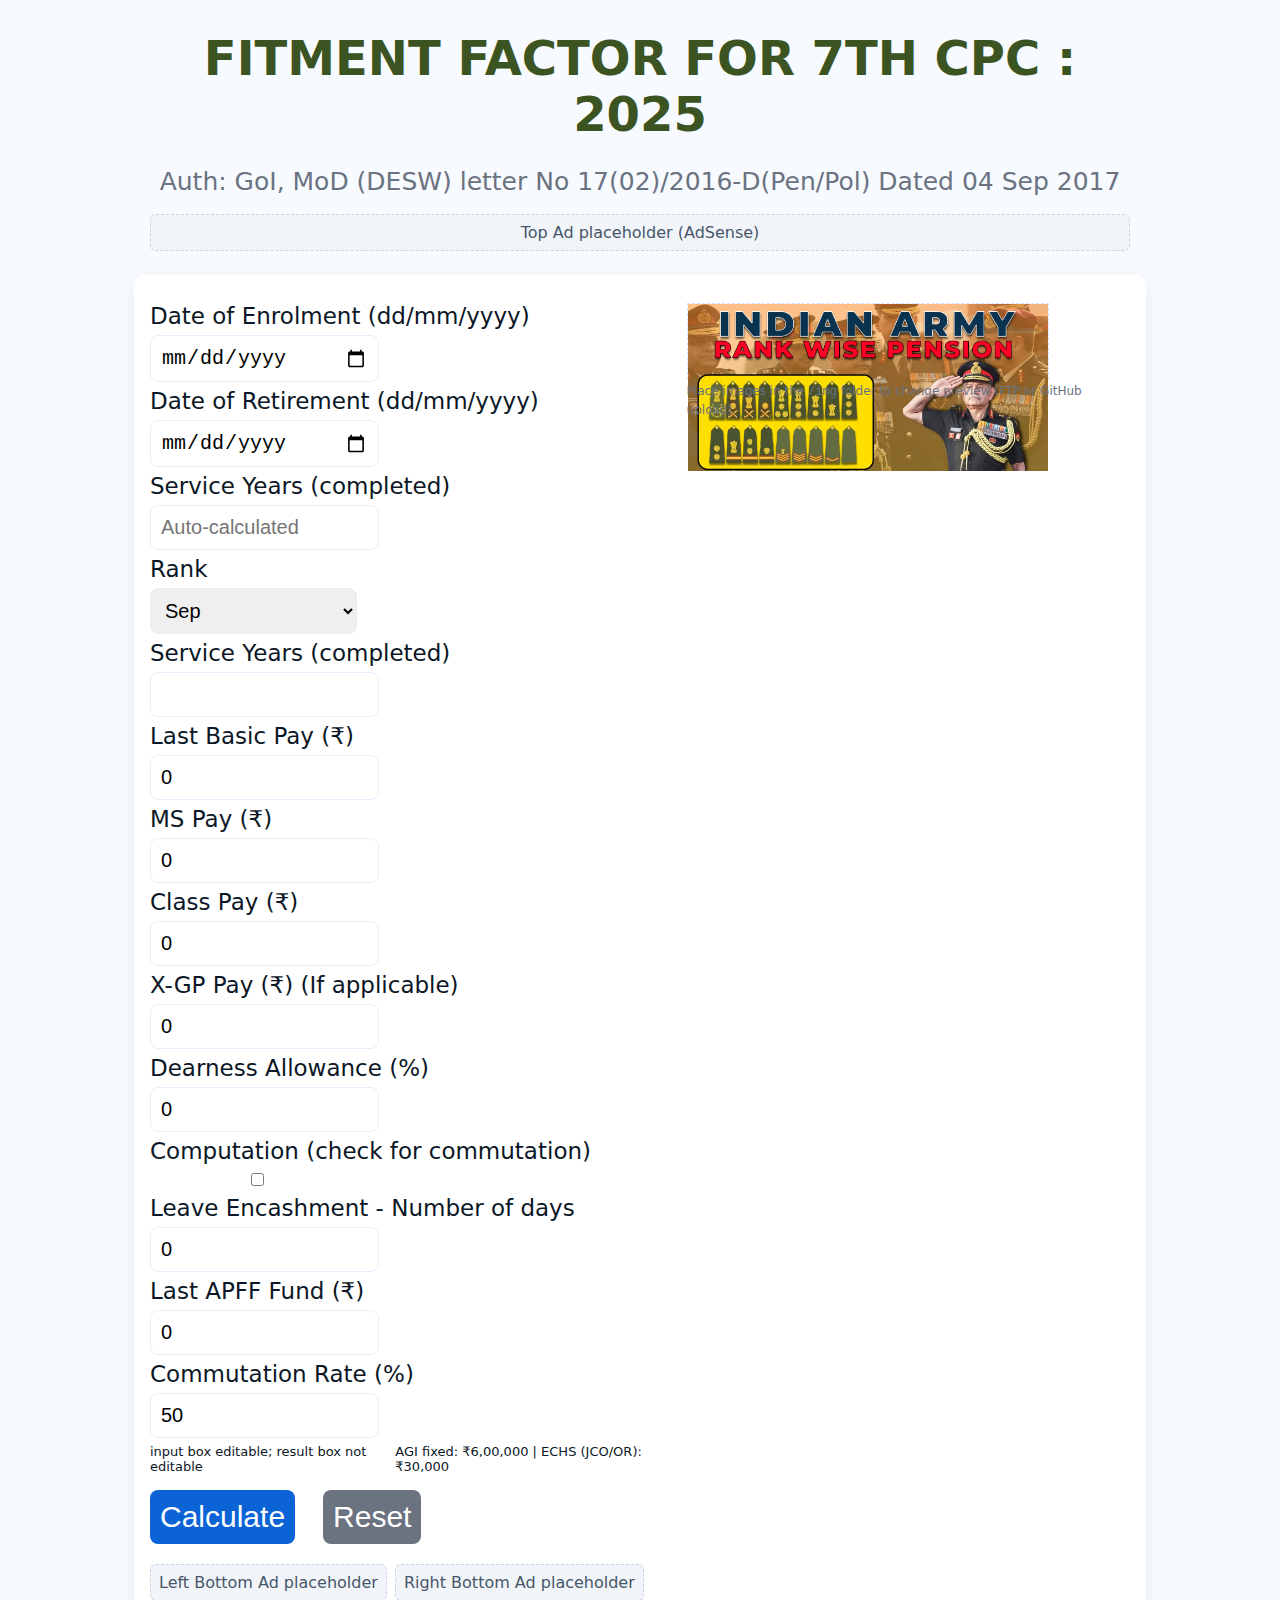
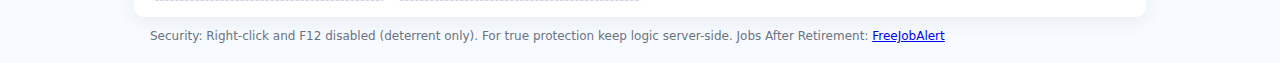
<file: index.html>
<!doctype html>
<html lang="en">
<head>
  <meta charset="utf-8" />
  <meta name="viewport" content="width=device-width,initial-scale=1" />
  <title>Indian Army Pension Calculator – 2025</title>
  <link rel="stylesheet" href="css/styles.css">
  <!-- AdSense placeholder: replace with your own AdSense code after approval -->
  <!-- <script async src="https://pagead2.googlesyndication.com/pagead/js/adsbygoogle.js"></script> -->
</head>
<body>
  <header class="topbar">
    <h1>FITMENT FACTOR FOR 7TH CPC : 2025</h1>
    <p class="subtitle">Auth: GoI, MoD (DESW) letter No 17(02)/2016-D(Pen/Pol) Dated 04 Sep 2017</p>
    <div class="ad-slot ad-top">Top Ad placeholder (AdSense)</div>
  </header>

  <main class="container">
    <!-- BEGIN: form + image row (form left, image right) -->
<div class="form-image-row">
  <!-- LEFT: Form (flex:1) -->
  <div class="form-side">
    <form id="pensionForm" class="form" onsubmit="return false;">
      <label for="enrolment">Date of Enrolment (dd/mm/yyyy)</label>
      <input type="date" id="enrolment" />

      <label for="retirement">Date of Retirement (dd/mm/yyyy)</label>
      <input type="date" id="retirement" />

      <label for="serviceYears">Service Years (completed)</label>
      <input type="number" id="serviceYears" placeholder="Auto-calculated" readonly />
      <label>Rank</label>
      <select id="rank">
        <option>Sep</option><option>LNk</option><option>Nk</option><option>Hav</option>
        <option>Nb Sub</option><option>Sub</option><option>Sub Maj</option><option>Hony Lt</option>
        <option>Hony Capt</option><option>Lt</option><option>Capt</option><option>Maj</option>
        <option>Lt Col</option><option>Col</option><option>Brig</option><option>Maj Gen</option>
        <option>Lt Gen</option><option>Gen</option>
      </select>

      <label>Service Years (completed)</label>
      <input id="serviceYears" type="number" min="0" />

      <label>Last Basic Pay (₹)</label>
      <input id="basicPay" type="number" step="0.01" value="0" />

      <label>MS Pay (₹)</label>
      <input id="msPay" type="number" step="0.01" value="0" />

      <label>Class Pay (₹)</label>
      <input id="classPay" type="number" step="0.01" value="0" />

      <label>X-GP Pay (₹) (If applicable)</label>
      <input id="xgp" type="number" step="0.01" value="0" />

      <label>Dearness Allowance (%)</label>
      <input id="daPerc" type="number" step="0.01" value="0" />

      <label>Computation (check for commutation)</label>
      <input id="computation" type="checkbox" />

      <label>Leave Encashment - Number of days</label>
      <input id="leaveDays" type="number" value="0" />

      <label>Last APFF Fund (₹)</label>
      <input id="lastApff" type="number" value="0" />

      <label>Commutation Rate (%)</label>
      <input id="commuteRate" type="number" value="50" min="20" max="50" />

      <div class="note-row">
        <div class="note-left">input box editable; result box not editable</div>
        <div class="note-right">AGI fixed: ₹6,00,000 | ECHS (JCO/OR): ₹30,000</div>
      </div>

      <div class="controls">
        <button id="calculateBtn" class="btn">Calculate</button>
        <button id="resetBtn" class="btn secondary">Reset</button>
      </div>
    </form>
  </div>

  <!-- RIGHT: Image (fixed width) -->
  <div class="image-side">
    <div class="image-box"><img id="previewImg" src="img/army-placeholder.png" alt="Army image" /></div>
    <small class="small">Place images in the <code>/img</code> folder to change preview (FTP or GitHub upload).</small>
  </div>
</div>
<!-- END: form + image row -->

  </div>
    </form>    

    <div class="ad-row">
      <div class="ad-slot">Left Bottom Ad placeholder</div>
      <div class="ad-slot">Right Bottom Ad placeholder</div>
    </div>

    <section id="resultBlock" class="results" style="display:none">
      <h2>Summary (Estimate) <span id="redArrow" class="red-arrow" style="display:none">⬅</span></h2>
      <table id="resultTable"><thead><tr><th>Item</th><th>Value (₹)</th></tr></thead><tbody></tbody></table>

      <h3>Commutation factors (age next): active age -> <span id="ageNextHighlighted" class="highlight">-</span></h3>
      <div class="factor-wrap"><table id="factorTable"><thead><tr><th>Age next</th><th>Value</th></tr></thead><tbody></tbody></table></div>

      <div class="jobs">
        <label>Show State Jobs:</label>
        <select id="stateSelect">
          <option value="">Select state</option>
          <option>Andhra Pradesh</option>
<option>Arunachal Pradesh</option>
<option>Assam</option>
<option>Bihar</option>
<option>Chandigarh</option>
<option>Chhattisgarh</option>
<option>Dadra and Nagar Haveli</option>
<option>Daman and Diu</option>
<option>Delhi</option>
<option>Goa</option>
<option>Gujarat</option>
<option>Haryana</option>
<option>Himachal Pradesh</option>
<option>Jammu and Kashmir</option>
<option>Jharkhand</option>
<option>Karnataka</option>
<option>Kerala</option>
<option>Lakshadweep</option>
<option>Madhya Pradesh</option>
<option>Maharashtra</option>
<option>Manipur</option>
<option>Meghalaya</option>
<option>Mizoram</option>
<option>Nagaland</option>
<option>Odisha</option>
<option>Puducherry</option>
<option>Punjab</option>
<option>Rajasthan</option>
<option>Sikkim</option>
<option>Tamil Nadu</option>
<option>Telangana</option>
<option>Tripura</option>
<option>Uttar Pradesh</option>
<option>Uttarakhand</option>
<option>West Bengal</option>

        </select>
        <button id="openJobs" class="btn secondary">Open Jobs</button>
      </div>
    </section>

  </main>

  <footer class="footer-note">
    Security: Right-click and F12 disabled (deterrent only). For true protection keep logic server-side.
    Jobs After Retirement: <a href="https://www.freejobalert.com/state-government-jobs/" target="_blank">FreeJobAlert</a>
  </footer>

  <div id="popupAd" class="popup-ad" style="display:none">
    <div class="popup-inner">
      <div style="display:flex;justify-content:space-between"><strong>Sponsored</strong><button id="closePopup">✕</button></div>
      <div style="margin-top:8px">Ad placeholder - replace with AdSense interstitial when allowed.</div>
    </div>
  </div>

  <script src="js/commutation_table.js"></script>
  <script src="js/app.js"></script>
  <script src="js/security.js"></script>
  <script src="js/ads.js"></script>
</body>
</html>
</file>
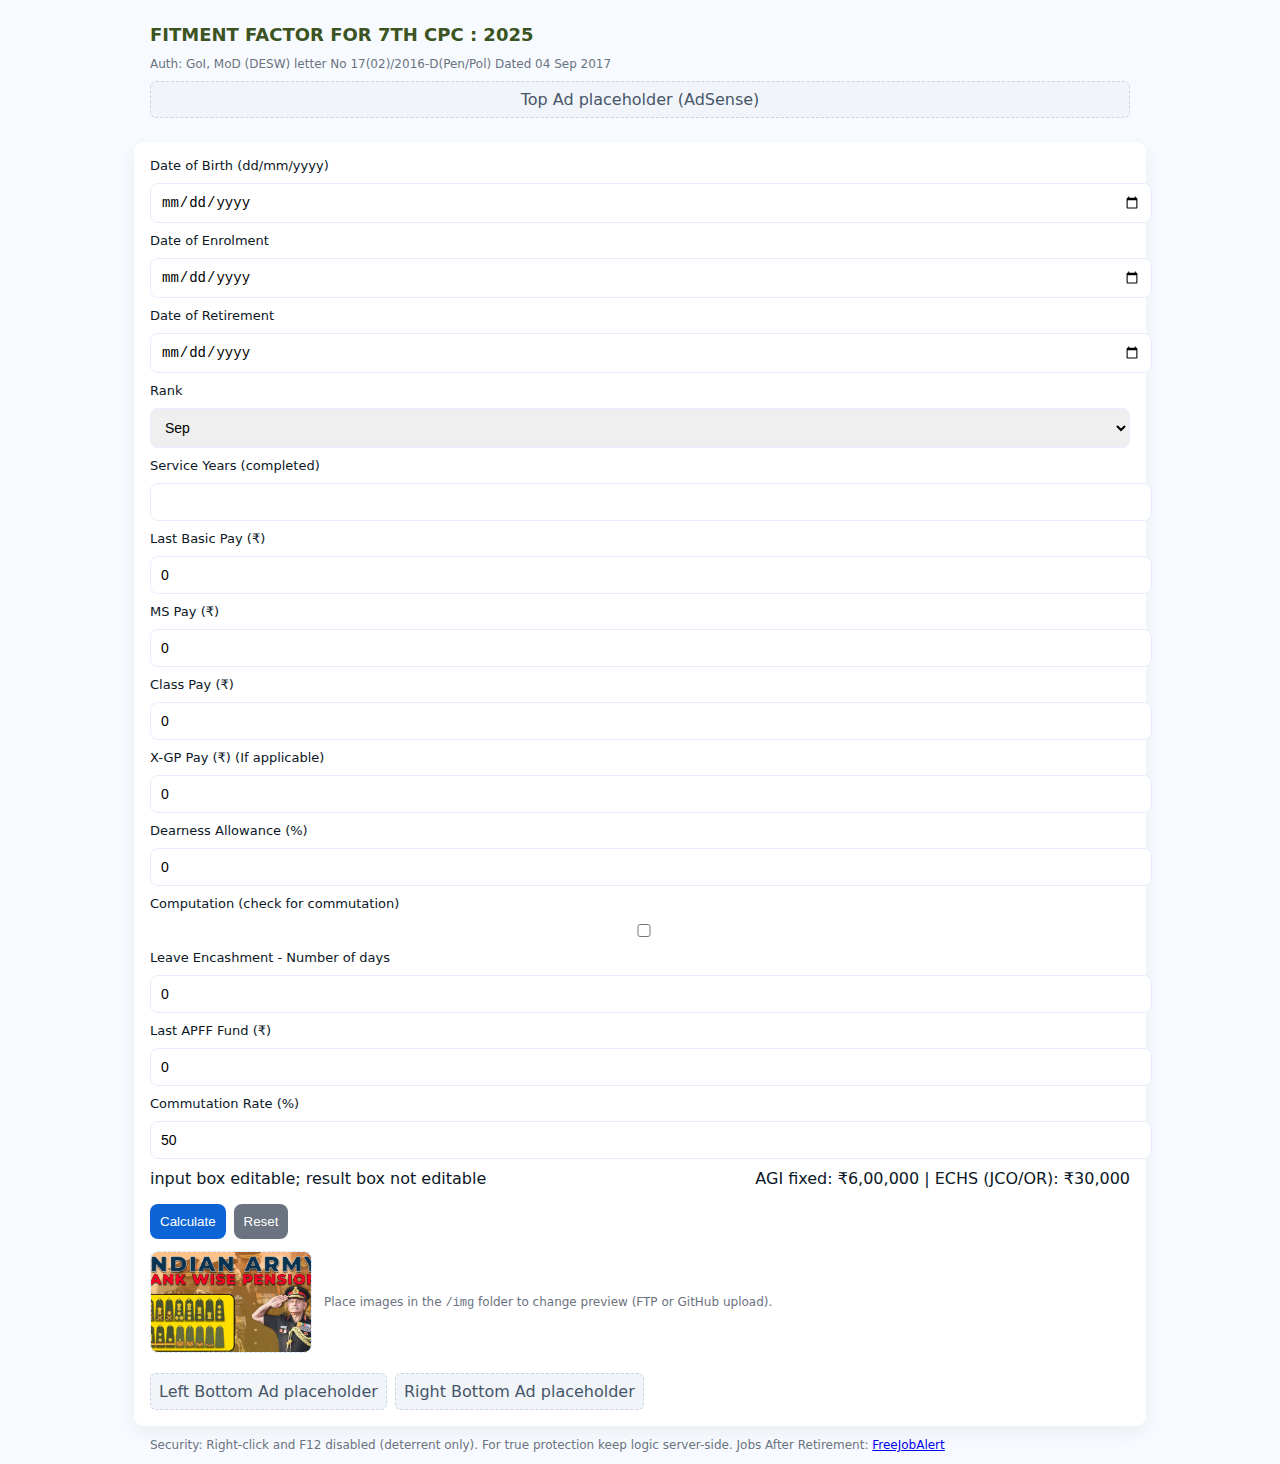
<file: pension-calculator-2025/pension-calculator-2025/index.html>
<!doctype html>
<html lang="en">
<head>
  <meta charset="utf-8" />
  <meta name="viewport" content="width=device-width,initial-scale=1" />
  <title>Indian Army Pension Calculator – 2025</title>
  <link rel="stylesheet" href="css/styles.css">
  <!-- AdSense placeholder: replace with your own AdSense code after approval -->
  <!-- <script async src="https://pagead2.googlesyndication.com/pagead/js/adsbygoogle.js"></script> -->
</head>
<body>
  <header class="topbar">
    <h1>FITMENT FACTOR FOR 7TH CPC : 2025</h1>
    <p class="subtitle">Auth: GoI, MoD (DESW) letter No 17(02)/2016-D(Pen/Pol) Dated 04 Sep 2017</p>
    <div class="ad-slot ad-top">Top Ad placeholder (AdSense)</div>
  </header>

  <main class="container">
    <form id="pensionForm" class="form" onsubmit="return false;">
      <label>Date of Birth (dd/mm/yyyy)</label>
      <input id="dob" type="date" />

      <label>Date of Enrolment</label>
      <input id="doe" type="date" />

      <label>Date of Retirement</label>
      <input id="dor" type="date" />

      <label>Rank</label>
      <select id="rank">
        <option>Sep</option><option>LNk</option><option>Nk</option><option>Hav</option>
        <option>Nb Sub</option><option>Sub</option><option>Sub Maj</option><option>Hony Lt</option>
        <option>Hony Capt</option><option>Lt</option><option>Capt</option><option>Maj</option>
        <option>Lt Col</option><option>Col</option><option>Brig</option><option>Maj Gen</option>
        <option>Lt Gen</option><option>Gen</option>
      </select>

      <label>Service Years (completed)</label>
      <input id="serviceYears" type="number" min="0" />

      <label>Last Basic Pay (₹)</label>
      <input id="basicPay" type="number" step="0.01" value="0" />

      <label>MS Pay (₹)</label>
      <input id="msPay" type="number" step="0.01" value="0" />

      <label>Class Pay (₹)</label>
      <input id="classPay" type="number" step="0.01" value="0" />

      <label>X-GP Pay (₹) (If applicable)</label>
      <input id="xgp" type="number" step="0.01" value="0" />

      <label>Dearness Allowance (%)</label>
      <input id="daPerc" type="number" step="0.01" value="0" />

      <label>Computation (check for commutation)</label>
      <input id="computation" type="checkbox" />

      <label>Leave Encashment - Number of days</label>
      <input id="leaveDays" type="number" value="0" />

      <label>Last APFF Fund (₹)</label>
      <input id="lastApff" type="number" value="0" />

      <label>Commutation Rate (%)</label>
      <input id="commuteRate" type="number" value="50" min="20" max="50" />

      <div class="note-row">
        <div class="note-left">input box editable; result box not editable</div>
        <div class="note-right">AGI fixed: ₹6,00,000 | ECHS (JCO/OR): ₹30,000</div>
      </div>

      <div class="controls">
        <button id="calculateBtn" class="btn">Calculate</button>
        <button id="resetBtn" class="btn secondary">Reset</button>
      </div>

    </form>

    <aside class="image-area">
      <div class="image-box"><img id="previewImg" src="img/army-placeholder.png" alt="Army image" /></div>
      <small class="small">Place images in the <code>/img</code> folder to change preview (FTP or GitHub upload).</small>
    </aside>

    <div class="ad-row">
      <div class="ad-slot">Left Bottom Ad placeholder</div>
      <div class="ad-slot">Right Bottom Ad placeholder</div>
    </div>

    <section id="resultBlock" class="results" style="display:none">
      <h2>Summary (Estimate) <span id="redArrow" class="red-arrow" style="display:none">⬅</span></h2>
      <table id="resultTable"><thead><tr><th>Item</th><th>Value (₹)</th></tr></thead><tbody></tbody></table>

      <h3>Commutation factors (age next): active age -> <span id="ageNextHighlighted" class="highlight">-</span></h3>
      <div class="factor-wrap"><table id="factorTable"><thead><tr><th>Age next</th><th>Value</th></tr></thead><tbody></tbody></table></div>

      <div class="jobs">
        <label>Show State Jobs:</label>
        <select id="stateSelect">
          <option value="">Select state</option>
          <option>Andhra Pradesh</option>
<option>Arunachal Pradesh</option>
<option>Assam</option>
<option>Bihar</option>
<option>Chandigarh</option>
<option>Chhattisgarh</option>
<option>Dadra and Nagar Haveli</option>
<option>Daman and Diu</option>
<option>Delhi</option>
<option>Goa</option>
<option>Gujarat</option>
<option>Haryana</option>
<option>Himachal Pradesh</option>
<option>Jammu and Kashmir</option>
<option>Jharkhand</option>
<option>Karnataka</option>
<option>Kerala</option>
<option>Lakshadweep</option>
<option>Madhya Pradesh</option>
<option>Maharashtra</option>
<option>Manipur</option>
<option>Meghalaya</option>
<option>Mizoram</option>
<option>Nagaland</option>
<option>Odisha</option>
<option>Puducherry</option>
<option>Punjab</option>
<option>Rajasthan</option>
<option>Sikkim</option>
<option>Tamil Nadu</option>
<option>Telangana</option>
<option>Tripura</option>
<option>Uttar Pradesh</option>
<option>Uttarakhand</option>
<option>West Bengal</option>

        </select>
        <button id="openJobs" class="btn secondary">Open Jobs</button>
      </div>
    </section>

  </main>

  <footer class="footer-note">
    Security: Right-click and F12 disabled (deterrent only). For true protection keep logic server-side.
    Jobs After Retirement: <a href="https://www.freejobalert.com/state-government-jobs/" target="_blank">FreeJobAlert</a>
  </footer>

  <div id="popupAd" class="popup-ad" style="display:none">
    <div class="popup-inner">
      <div style="display:flex;justify-content:space-between"><strong>Sponsored</strong><button id="closePopup">✕</button></div>
      <div style="margin-top:8px">Ad placeholder - replace with AdSense interstitial when allowed.</div>
    </div>
  </div>

  <script src="js/commutation_table.js"></script>
  <script src="js/app.js"></script>
  <script src="js/security.js"></script>
  <script src="js/ads.js"></script>
</body>
</html>
</file>
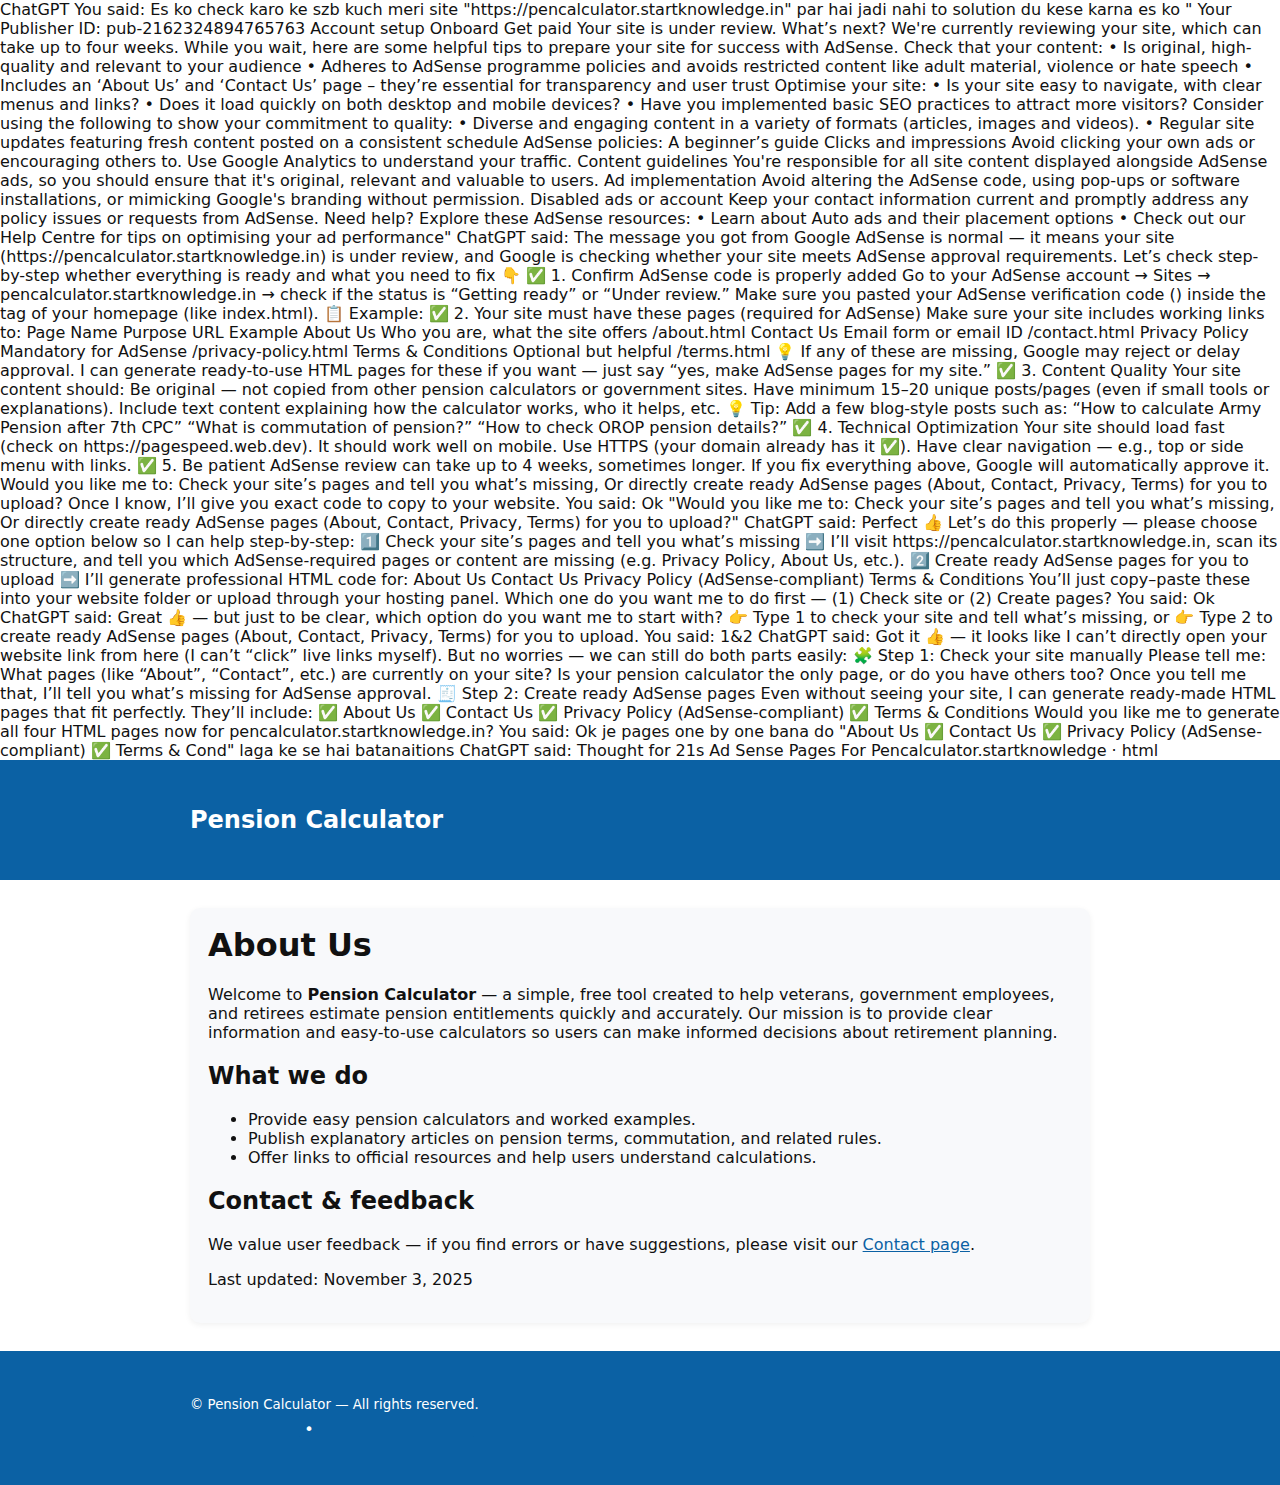
<file: About.html>
ChatGPT
You said:
Es ko check karo ke szb kuch meri site "https://pencalculator.startknowledge.in" par hai jadi nahi to solution du kese karna es ko "


Your Publisher ID: pub-2162324894765763		


Account setup

Onboard

Get paid

Your site is under review. What’s next?



We're currently reviewing your site, which can take up to four weeks. While you wait, here are some helpful tips to prepare your site for success with AdSense.


Check that your content:

•	Is original, high-quality and relevant to your audience
•	Adheres to AdSense programme policies and avoids restricted content like adult material, violence or hate speech
•	Includes an ‘About Us’ and ‘Contact Us’ page – they’re essential for transparency and user trust


Optimise your site:

•	Is your site easy to navigate, with clear menus and links?
•	Does it load quickly on both desktop and mobile devices?
•	Have you implemented basic SEO practices to attract more visitors?


Consider using the following to show your commitment to quality:

•	Diverse and engaging content in a variety of formats (articles, images and videos).
•	Regular site updates featuring fresh content posted on a consistent schedule
AdSense policies: A beginner’s guide



Clicks and impressions


Avoid clicking your own ads or encouraging others to. Use Google Analytics to understand your traffic.



Content guidelines


You're responsible for all site content displayed alongside AdSense ads, so you should ensure that it's original, relevant and valuable to users.



Ad implementation


Avoid altering the AdSense code, using pop-ups or software installations, or mimicking Google's branding without permission.



Disabled ads or account


Keep your contact information current and promptly address any policy issues or requests from AdSense.
Need help?

Explore these AdSense resources:
•	Learn about Auto ads and their placement options
•	Check out our Help Centre for tips on optimising your ad performance"
ChatGPT said:
The message you got from Google AdSense is normal — it means your site (https://pencalculator.startknowledge.in) is under review, and Google is checking whether your site meets AdSense approval requirements.

Let’s check step-by-step whether everything is ready and what you need to fix 👇

✅ 1. Confirm AdSense code is properly added
Go to your AdSense account → Sites → pencalculator.startknowledge.in → check if the status is “Getting ready” or “Under review.”

Make sure you pasted your AdSense verification code (<script async src="https://pagead2.googlesyndication.com/pagead/js/adsbygoogle.js?client=pub-2162324894765763" crossorigin="anonymous"></script>)
inside the <head> tag of your homepage (like index.html).

📋 Example:

<head>
  <meta charset="UTF-8" />
  <meta name="viewport" content="width=device-width, initial-scale=1.0" />
  <script async src="https://pagead2.googlesyndication.com/pagead/js/adsbygoogle.js?client=pub-2162324894765763" crossorigin="anonymous"></script>
  <title>Pension Calculator</title>
</head>
✅ 2. Your site must have these pages (required for AdSense)
Make sure your site includes working links to:

Page Name	Purpose	URL Example
About Us	Who you are, what the site offers	/about.html
Contact Us	Email form or email ID	/contact.html
Privacy Policy	Mandatory for AdSense	/privacy-policy.html
Terms & Conditions	Optional but helpful	/terms.html
💡 If any of these are missing, Google may reject or delay approval.
I can generate ready-to-use HTML pages for these if you want — just say “yes, make AdSense pages for my site.”

✅ 3. Content Quality
Your site content should:

Be original — not copied from other pension calculators or government sites.

Have minimum 15–20 unique posts/pages (even if small tools or explanations).

Include text content explaining how the calculator works, who it helps, etc.

💡 Tip: Add a few blog-style posts such as:

“How to calculate Army Pension after 7th CPC”

“What is commutation of pension?”

“How to check OROP pension details?”

✅ 4. Technical Optimization
Your site should load fast (check on https://pagespeed.web.dev).

It should work well on mobile.

Use HTTPS (your domain already has it ✅).

Have clear navigation — e.g., top or side menu with links.

✅ 5. Be patient
AdSense review can take up to 4 weeks, sometimes longer.
If you fix everything above, Google will automatically approve it.

Would you like me to:

Check your site’s pages and tell you what’s missing,

Or directly create ready AdSense pages (About, Contact, Privacy, Terms) for you to upload?

Once I know, I’ll give you exact code to copy to your website.

You said:
Ok "Would you like me to:

Check your site’s pages and tell you what’s missing,

Or directly create ready AdSense pages (About, Contact, Privacy, Terms) for you to upload?"
ChatGPT said:
Perfect 👍

Let’s do this properly — please choose one option below so I can help step-by-step:

1️⃣ Check your site’s pages and tell you what’s missing
➡️ I’ll visit https://pencalculator.startknowledge.in, scan its structure, and tell you which AdSense-required pages or content are missing (e.g. Privacy Policy, About Us, etc.).

2️⃣ Create ready AdSense pages for you to upload
➡️ I’ll generate professional HTML code for:

About Us

Contact Us

Privacy Policy (AdSense-compliant)

Terms & Conditions

You’ll just copy–paste these into your website folder or upload through your hosting panel.

Which one do you want me to do first — (1) Check site or (2) Create pages?

You said:
Ok
ChatGPT said:
Great 👍 — but just to be clear, which option do you want me to start with?

👉 Type 1 to check your site and tell what’s missing,
or
👉 Type 2 to create ready AdSense pages (About, Contact, Privacy, Terms) for you to upload.

You said:
1&2
ChatGPT said:
Got it 👍 — it looks like I can’t directly open your website link from here (I can’t “click” live links myself).

But no worries — we can still do both parts easily:

🧩 Step 1: Check your site manually
Please tell me:

What pages (like “About”, “Contact”, etc.) are currently on your site?

Is your pension calculator the only page, or do you have others too?

Once you tell me that, I’ll tell you what’s missing for AdSense approval.

🧾 Step 2: Create ready AdSense pages
Even without seeing your site, I can generate ready-made HTML pages that fit perfectly.
They’ll include:

✅ About Us

✅ Contact Us

✅ Privacy Policy (AdSense-compliant)

✅ Terms & Conditions

Would you like me to generate all four HTML pages now for pencalculator.startknowledge.in?

You said:
Ok je pages one by one bana do "About Us

✅ Contact Us

✅ Privacy Policy (AdSense-compliant)

✅ Terms & Cond"

laga ke se hai batanaitions
ChatGPT said:

Thought for 21s
Ad Sense Pages For Pencalculator.startknowledge
· html
<!-- File: about.html -->
<!doctype html>
<html lang="en">
<head>
  <meta charset="utf-8" />
  <meta name="viewport" content="width=device-width, initial-scale=1" />
  <title>About Us — Pension Calculator</title>
  <!-- TODO: Paste your AdSense verification script here if required:
       <script async src="https://pagead2.googlesyndication.com/pagead/js/adsbygoogle.js?client=pub-2162324894765763" crossorigin="anonymous"></script>
  -->
  <style>
    body{font-family:system-ui,-apple-system,Segoe UI,Roboto,'Helvetica Neue',Arial;margin:0;padding:0;color:#111}
    header,footer{background:#0b61a4;color:#fff;padding:18px}
    .container{max-width:900px;margin:28px auto;padding:0 16px}
    h1{margin-top:0}
    .card{background:#f8f9fb;border-radius:10px;padding:18px;box-shadow:0 2px 6px rgba(0,0,0,.06)}
    a{color:#0b61a4}
  </style>
</head>
<body>
  <header>
    <div class="container">
      <h2>Pension Calculator</h2>
    </div>
  </header>
  <main class="container">
    <article class="card">
      <h1>About Us</h1>
      <p>Welcome to <strong>Pension Calculator</strong> — a simple, free tool created to help veterans, government employees, and retirees estimate pension entitlements quickly and accurately. Our mission is to provide clear information and easy-to-use calculators so users can make informed decisions about retirement planning.</p>
      <h2>What we do</h2>
      <ul>
        <li>Provide easy pension calculators and worked examples.</li>
        <li>Publish explanatory articles on pension terms, commutation, and related rules.</li>
        <li>Offer links to official resources and help users understand calculations.</li>
      </ul>
      <h2>Contact & feedback</h2>
      <p>We value user feedback — if you find errors or have suggestions, please visit our <a href="/contact.html">Contact page</a>.</p>
      <p>Last updated: <time datetime="2025-11-03">November 3, 2025</time></p>
    </article>
  </main>
  <footer>
    <div class="container">
      <small>© Pension Calculator — All rights reserved.</small>
      <nav style="margin-top:8px">
        <a href="/privacy-policy.html">Privacy Policy</a> • <a href="/terms.html">Terms & Conditions</a>
      </nav>
    </div>
  </footer>
</body>
</html>
</file>
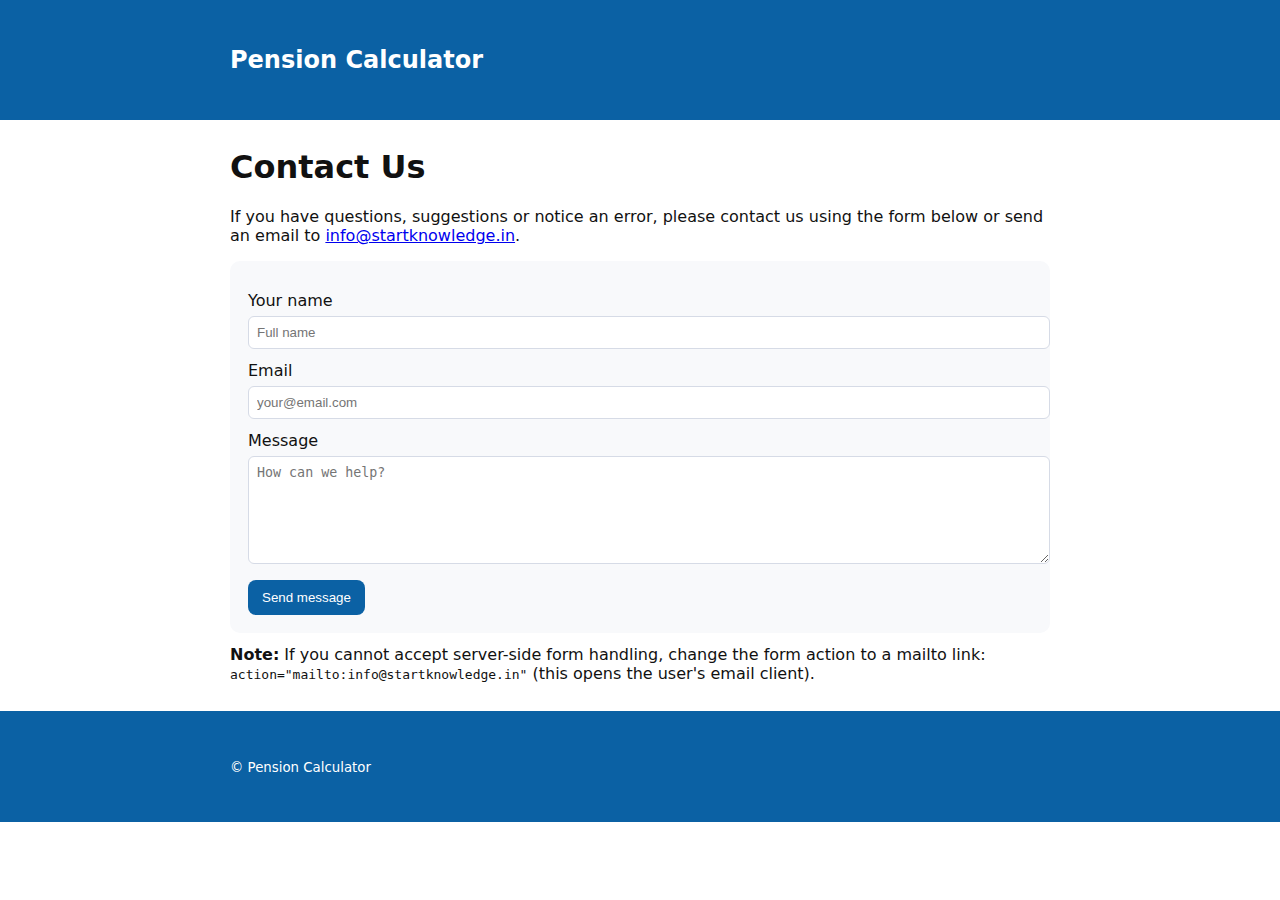
<file: contact.html>
<!-- File: contact.html -->
<!doctype html>
<html lang="en">
<head>
  <meta charset="utf-8" />
  <meta name="viewport" content="width=device-width, initial-scale=1" />
  <title>Contact Us — Pension Calculator</title>
  <!-- TODO: Add AdSense verification script here if needed -->
  <style>
    body{font-family:system-ui,-apple-system,Segoe UI,Roboto,'Helvetica Neue',Arial;margin:0;padding:0;color:#111}
    header,footer{background:#0b61a4;color:#fff;padding:18px}
    .container{max-width:820px;margin:28px auto;padding:0 16px}
    form{background:#f8f9fb;padding:18px;border-radius:10px}
    label{display:block;margin-top:12px}
    input,textarea{width:100%;padding:8px;margin-top:6px;border:1px solid #d6dbe6;border-radius:6px}
    button{margin-top:12px;padding:10px 14px;border-radius:8px;border:0;background:#0b61a4;color:#fff}
  </style>
</head>
<body>
  <header>
    <div class="container"><h2>Pension Calculator</h2></div>
  </header>
  <main class="container">
    <section>
      <h1>Contact Us</h1>
      <p>If you have questions, suggestions or notice an error, please contact us using the form below or send an email to <a href="mailto:info@startknowledge.in">info@startknowledge.in</a>.</p>
      <form action="/contact-submit" method="post" novalidate>
        <label for="name">Your name</label>
        <input id="name" name="name" placeholder="Full name" required />

        <label for="email">Email</label>
        <input id="email" type="email" name="email" placeholder="your@email.com" required />

        <label for="message">Message</label>
        <textarea id="message" name="message" rows="6" placeholder="How can we help?" required></textarea>

        <button type="submit">Send message</button>
      </form>
      <p style="margin-top:12px"><strong>Note:</strong> If you cannot accept server-side form handling, change the form action to a mailto link: <code>action="mailto:info@startknowledge.in"</code> (this opens the user's email client).</p>
    </section>
  </main>
  <footer>
    <div class="container">
      <small>© Pension Calculator</small>
    </div>
  </footer>
</body>
</html>
</file>
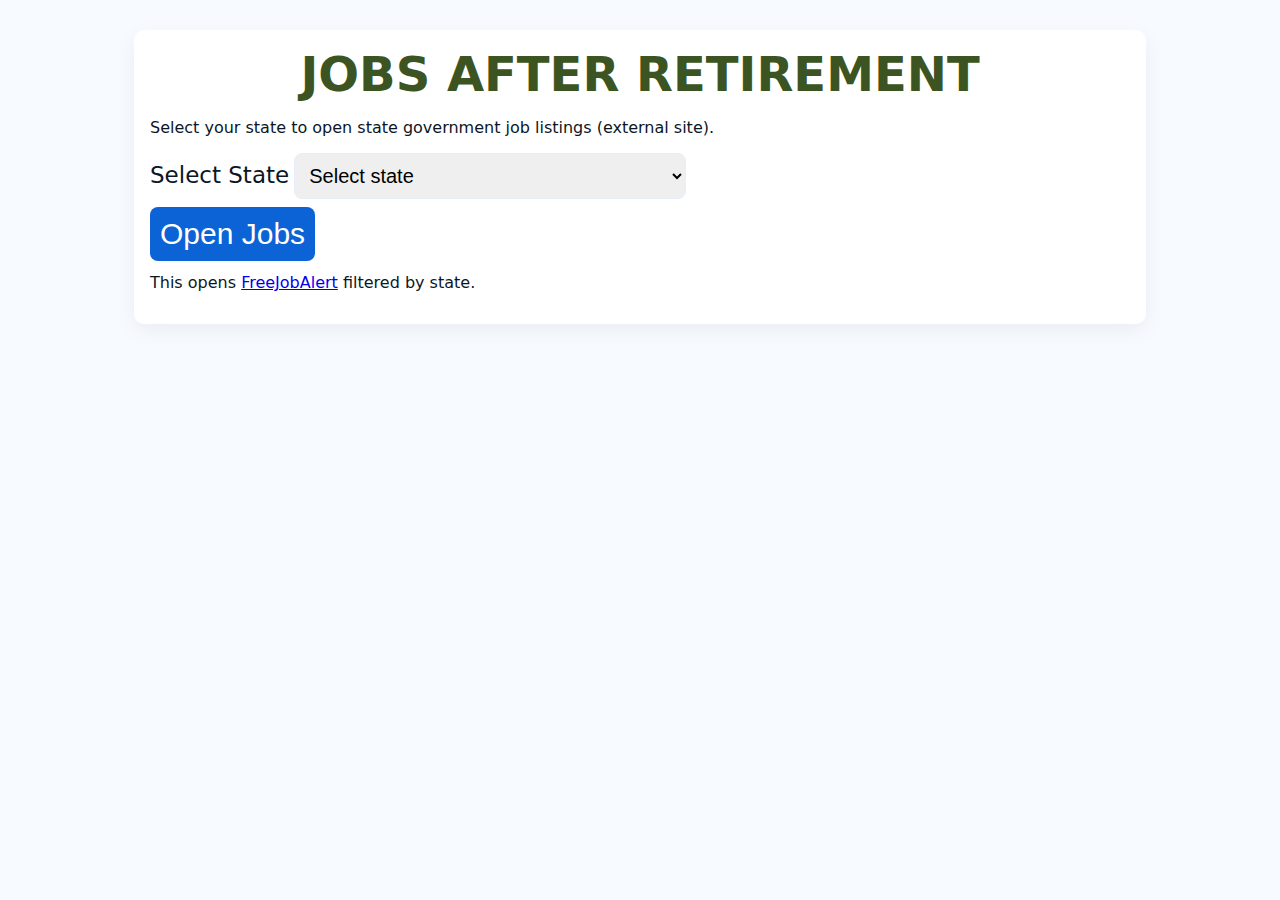
<file: jobs.html>
<!doctype html>
<html lang="en">
<head><meta charset="utf-8"/><meta name="viewport" content="width=device-width,initial-scale=1"/><title>Jobs After Retirement</title>
<link rel="stylesheet" href="css/styles.css">
</head>
<body>
  <div class="container">
    <h1>Jobs After Retirement</h1>
    <p>Select your state to open state government job listings (external site).</p>
    <label>Select State</label>
    <select id="stateSelect">
      <option value="">Select state</option>
      <option>Andhra Pradesh</option><option>Bihar</option><option>Delhi</option><option>Maharashtra</option>
    </select>
    <div style="margin-top:8px"><button id="openJobs" class="btn">Open Jobs</button></div>
    <p style="margin-top:12px">This opens <a href="https://www.freejobalert.com/state-government-jobs/" target="_blank">FreeJobAlert</a> filtered by state.</p>
  </div>
<script>
document.getElementById('openJobs').addEventListener('click', function(){
  var state = document.getElementById('stateSelect').value;
  if(!state){ alert('Please select a state'); return; }
  window.open('https://www.freejobalert.com/state-government-jobs/?s=' + encodeURIComponent(state), '_blank');
});
</script>
</body>
</html>
</file>
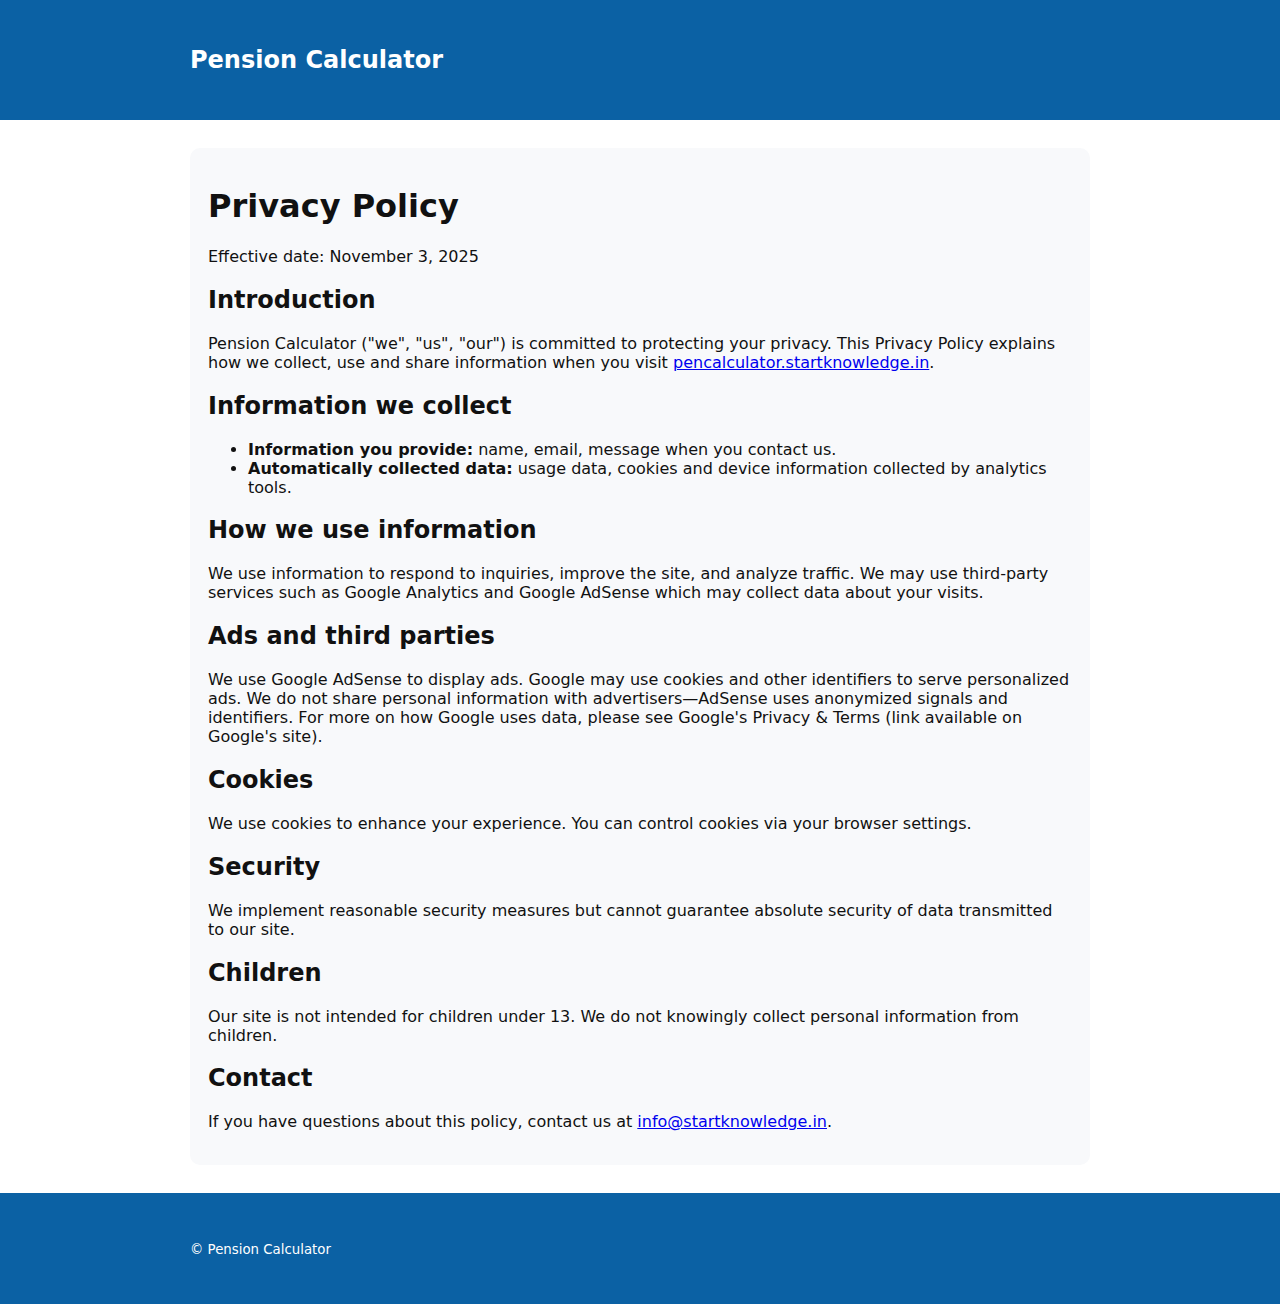
<file: privacy-policy.html>
<!-- File: privacy-policy.html -->
<!doctype html>
<html lang="en">
<head>
  <meta charset="utf-8" />
  <meta name="viewport" content="width=device-width, initial-scale=1" />
  <title>Privacy Policy — Pension Calculator</title>
  <!-- TODO: Insert AdSense script if needed -->
  <style>
    body{font-family:system-ui,-apple-system,Segoe UI,Roboto,'Helvetica Neue',Arial;margin:0;padding:0;color:#111}
    header,footer{background:#0b61a4;color:#fff;padding:18px}
    .container{max-width:900px;margin:28px auto;padding:0 16px}
    .card{background:#f8f9fb;border-radius:10px;padding:18px}
  </style>
</head>
<body>
  <header><div class="container"><h2>Pension Calculator</h2></div></header>
  <main class="container">
    <article class="card">
      <h1>Privacy Policy</h1>
      <p>Effective date: <time datetime="2025-11-03">November 3, 2025</time></p>

      <h2>Introduction</h2>
      <p>Pension Calculator ("we", "us", "our") is committed to protecting your privacy. This Privacy Policy explains how we collect, use and share information when you visit <a href="https://pencalculator.startknowledge.in">pencalculator.startknowledge.in</a>.</p>

      <h2>Information we collect</h2>
      <ul>
        <li><strong>Information you provide:</strong> name, email, message when you contact us.</li>
        <li><strong>Automatically collected data:</strong> usage data, cookies and device information collected by analytics tools.</li>
      </ul>

      <h2>How we use information</h2>
      <p>We use information to respond to inquiries, improve the site, and analyze traffic. We may use third-party services such as Google Analytics and Google AdSense which may collect data about your visits.</p>

      <h2>Ads and third parties</h2>
      <p>We use Google AdSense to display ads. Google may use cookies and other identifiers to serve personalized ads. We do not share personal information with advertisers—AdSense uses anonymized signals and identifiers. For more on how Google uses data, please see Google's Privacy & Terms (link available on Google's site).</p>

      <h2>Cookies</h2>
      <p>We use cookies to enhance your experience. You can control cookies via your browser settings.</p>

      <h2>Security</h2>
      <p>We implement reasonable security measures but cannot guarantee absolute security of data transmitted to our site.</p>

      <h2>Children</h2>
      <p>Our site is not intended for children under 13. We do not knowingly collect personal information from children.</p>

      <h2>Contact</h2>
      <p>If you have questions about this policy, contact us at <a href="mailto:info@startknowledge.in">info@startknowledge.in</a>.</p>
    </article>
  </main>
  <footer><div class="container"><small>© Pension Calculator</small></div></footer>
</body>
</html>
</file>
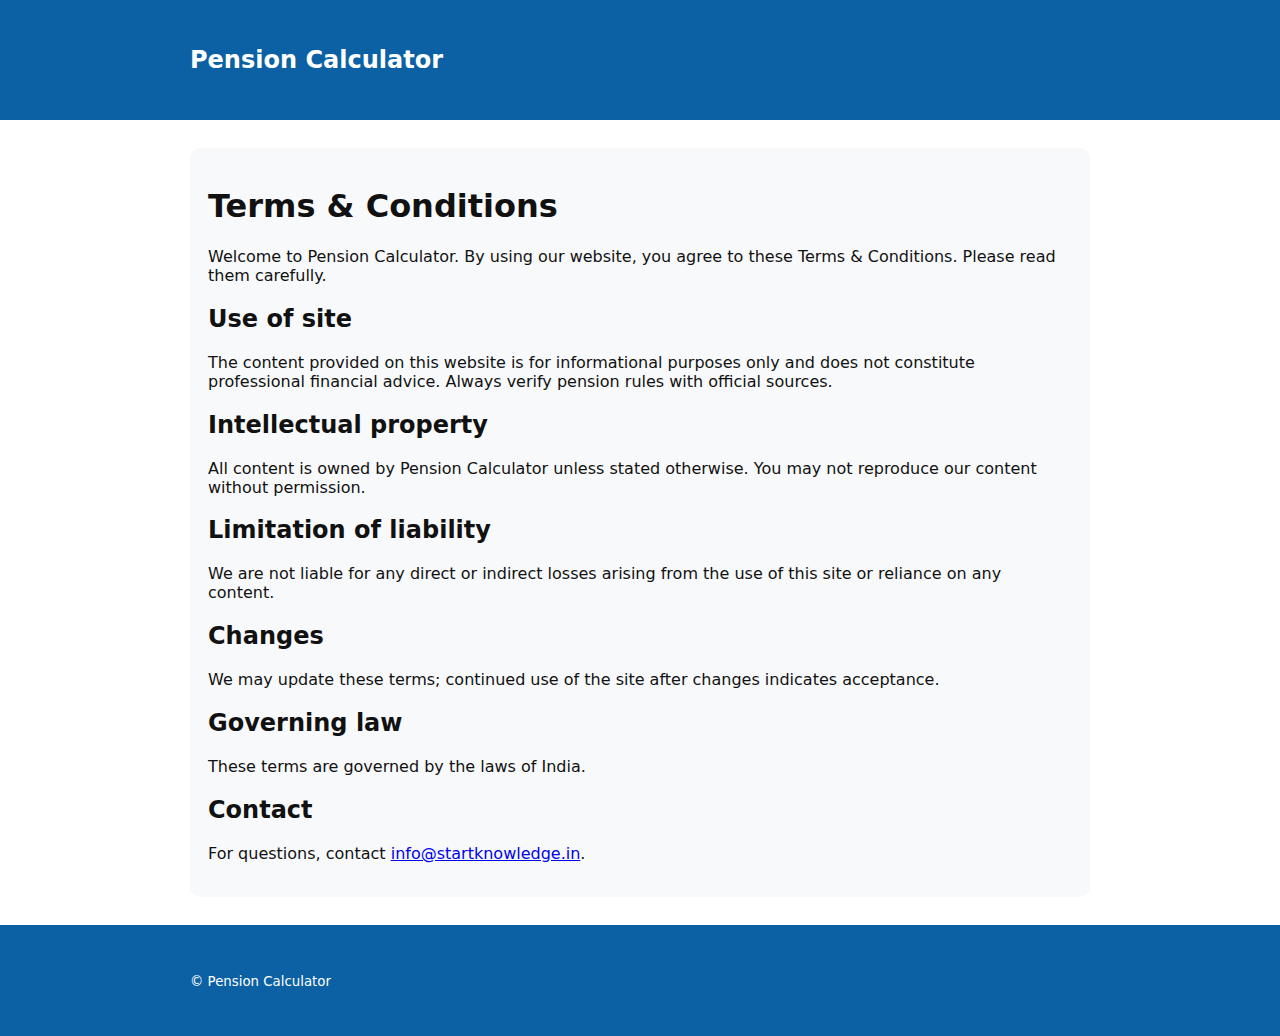
<file: terms.html>
<!-- File: terms.html -->
<!doctype html>
<html lang="en">
<head>
  <meta charset="utf-8" />
  <meta name="viewport" content="width=device-width, initial-scale=1" />
  <title>Terms &amp; Conditions — Pension Calculator</title>
  <!-- TODO: Add AdSense script here if needed -->
  <style>
    body{font-family:system-ui,-apple-system,Segoe UI,Roboto,'Helvetica Neue',Arial;margin:0;padding:0;color:#111}
    header,footer{background:#0b61a4;color:#fff;padding:18px}
    .container{max-width:900px;margin:28px auto;padding:0 16px}
    .card{background:#f8f9fb;border-radius:10px;padding:18px}
  </style>
</head>
<body>
  <header><div class="container"><h2>Pension Calculator</h2></div></header>
  <main class="container">
    <article class="card">
      <h1>Terms &amp; Conditions</h1>
      <p>Welcome to Pension Calculator. By using our website, you agree to these Terms &amp; Conditions. Please read them carefully.</p>

      <h2>Use of site</h2>
      <p>The content provided on this website is for informational purposes only and does not constitute professional financial advice. Always verify pension rules with official sources.</p>

      <h2>Intellectual property</h2>
      <p>All content is owned by Pension Calculator unless stated otherwise. You may not reproduce our content without permission.</p>

      <h2>Limitation of liability</h2>
      <p>We are not liable for any direct or indirect losses arising from the use of this site or reliance on any content.</p>

      <h2>Changes</h2>
      <p>We may update these terms; continued use of the site after changes indicates acceptance.</p>

      <h2>Governing law</h2>
      <p>These terms are governed by the laws of India.</p>

      <h2>Contact</h2>
      <p>For questions, contact <a href="mailto:info@startknowledge.in">info@startknowledge.in</a>.</p>
    </article>
  </main>
  <footer><div class="container"><small>© Pension Calculator</small></div></footer>
</body>
</html>
</file>
<file: css/styles.css>
/* Neutral defence theme: olive + navy + airforce blue accents */
:root{
  --olive:#3c5422;
  --navy:#0b63d6;
  --air:#5aa0d8;
  --muted:#6b7280;
  --bg:#f7fbff;
  --card:#ffffff;
  font-family:Inter,system-ui,Segoe UI,Roboto,Arial;
}
body{margin:0;background:var(--bg);color:#0b1726;padding:18px}

.topbar{max-width:980px;margin:0 auto;padding:12px}

.container{max-width:980px;margin:12px auto;background:var(--card);padding:16px;border-radius:10px;box-shadow:0 6px 20px rgba(12,25,52,0.06);overflow: hidden;} /* prevent visual overflow */

h1{font-size:48px;margin:0;text-transform:uppercase;color:var(--olive); text-align: center;}

.subtitle{font-size:25px;color:var(--muted);margin-bottom:18px;text-align: center}

.form{display:flex;flex-direction:column;gap:6px}

label{font-size:23px}

input,select{width:40%;padding:10px;border-radius:8px;border:1px solid #e6eefc;font-size:20px}

.controls{display:flex;gap:28px;margin-top:10px}

.btn{background:var(--navy);color:#fff;padding:10px;border-radius:8px;border:none;cursor:pointer; font-size:30px;transition:background 0.3s}
.btn.secondary{background:var(--muted)}

.image-area{margin-top:12px;display:flex;gap:12px;align-items:center;flex-wrap:wrap}

.image-box{width:360px;height:75px;border:1px dashed #cfe3ff;border-radius:1px;overflow:hidden, right 0; top 0;}

.image-box img{width:100%;height:100%;object-fit:cover}

.ad-slot{background:#f1f5f9;border:1px dashed #cbd5e1;padding:8px;border-radius:6px;text-align:center;color:#475569;margin-top:10px}

.ad-row{display:flex;gap:8px;margin-top:10px;flex-wrap:wrap}

.results{margin-top:12px;border-radius:8px;padding:10px;background:#fff;border:1px solid #e6f0ff}

table{width:100%;border-collapse:collapse}

th,td{padding:8px;border-bottom:1px solid #eef4ff;text-align:left}

.factor-wrap{max-height:200px;overflow:auto;border:1px solid #eef4ff;padding:8px;border-radius:6px;background:#fff}

.small{font-size:12px;color:var(--muted)}

.note-row{display:flex;justify-content:space-between; font-size: 13px;}
.highlight{font-weight:700;color:var(--air)}

.red-arrow{color:red;font-size:18px;margin-left:6px}

.footer-note{font-size:12px;color:var(--muted);margin-top:12px;max-width:980px;margin-left:auto;margin-right:auto}

.popup-ad{position:fixed;inset:0;display:none;align-items:center;justify-content:center;background:rgba(0,0,0,0.4);z-index:9999}

.popup-inner{background:#fff;padding:16px;border-radius:8px;max-width:420px;width:90%}
/*
@media(max-width:640px){
  .image-box{width:100%;height:160px}
  .note-row{flex-direction:le;gap:6px}
}*/
/* ------------- Form + Image Row Layout ------------- */
/* row: form left, image right */
.form-image-row{
  display: flex;
  gap: 18px;
  align-items: flex-start;   /* align top edges */
  justify-content: space-between;
  margin-top: 12px;
  flex-wrap: nowrap;         /* don't wrap unless small screen */
}

/* Left (form) takes remaining space */
.form-image-row .form-side{
  flex: 2 31 80%;
  min-width: 160px;      /* don't shrink too small */
}

* Right (image) fixed but limited width and prevents overflow */
.form-image-row .image-side{
  flex: 0 0 260px;       /* fixed width column: adjust to 200-300px as needed */
  max-width: 260px;
  display: flex;
  flex-direction: column;
  gap: 8px;
  align-items: center;
}

* Right (image) fixed but limited width and prevents overflow */
.form-image-row .image-side{
  flex: 0 0 260px;       /* fixed width column: adjust to 200-300px as needed */
  max-width: 260px;
  display: flex;
  flex-direction: column;
  gap: 8px;
  align-items: center;
}

/* Make image scale to fit the box and prevent overflow */
.form-image-row .image-side .image-box img{
  width: 100%;
  height: auto;
  object-fit: cover;     /* crop if necessary while keeping aspect */
  display: block;
}

/* mobile: stack vertically (form above image) for small screens */
/* If screen is small — stack vertically */
@media (max-width: 820px){
  .form-image-row{
    flex-direction: column;
    gap: 12px;
  }
  .form-image-row .image-side{
    flex: 0 0 auto;
    max-width: 100%;
    width: 100%;
  }
  .form-image-row .image-side .image-box{
    max-height: 360px;
  }
}
</file>
<file: pension-calculator-2025/pension-calculator-2025/css/styles.css>
/* Neutral defence theme: olive + navy + airforce blue accents */
:root{
  --olive:#3c5422;
  --navy:#0b63d6;
  --air:#5aa0d8;
  --muted:#6b7280;
  --bg:#f7fbff;
  --card:#ffffff;
  font-family:Inter,system-ui,Segoe UI,Roboto,Arial;
}
body{margin:0;background:var(--bg);color:#0b1726;padding:12px}
.topbar{max-width:980px;margin:0 auto;padding:12px}
.container{max-width:980px;margin:12px auto;background:var(--card);padding:16px;border-radius:10px;box-shadow:0 6px 20px rgba(12,25,52,0.06)}
h1{font-size:18px;margin:0;text-transform:uppercase;color:var(--olive)}
.subtitle{font-size:12px;color:var(--muted);margin-bottom:8px}
.form{display:flex;flex-direction:column;gap:10px}
label{font-size:13px}
input,select{width:100%;padding:10px;border-radius:8px;border:1px solid #e6eefc;font-size:14px}
.controls{display:flex;gap:8px;margin-top:6px}
.btn{background:var(--navy);color:#fff;padding:10px;border-radius:8px;border:none;cursor:pointer}
.btn.secondary{background:var(--muted)}
.image-area{margin-top:12px;display:flex;gap:12px;align-items:center;flex-wrap:wrap}
.image-box{width:160px;height:100px;border:1px dashed #cfe3ff;border-radius:8px;overflow:hidden}
.image-box img{width:100%;height:100%;object-fit:cover}
.ad-slot{background:#f1f5f9;border:1px dashed #cbd5e1;padding:8px;border-radius:6px;text-align:center;color:#475569;margin-top:10px}
.ad-row{display:flex;gap:8px;margin-top:10px;flex-wrap:wrap}
.results{margin-top:12px;border-radius:8px;padding:10px;background:#fff;border:1px solid #e6f0ff}
table{width:100%;border-collapse:collapse}
th,td{padding:8px;border-bottom:1px solid #eef4ff;text-align:left}
.factor-wrap{max-height:200px;overflow:auto;border:1px solid #eef4ff;padding:8px;border-radius:6px;background:#fff}
.small{font-size:12px;color:var(--muted)}
.note-row{display:flex;justify-content:space-between}
.highlight{font-weight:700;color:var(--air)}
.red-arrow{color:red;font-size:18px;margin-left:6px}
.footer-note{font-size:12px;color:var(--muted);margin-top:12px;max-width:980px;margin-left:auto;margin-right:auto}
.popup-ad{position:fixed;inset:0;display:none;align-items:center;justify-content:center;background:rgba(0,0,0,0.4);z-index:9999}
.popup-inner{background:#fff;padding:16px;border-radius:8px;max-width:420px;width:90%}
@media(max-width:640px){
  .image-box{width:100%;height:160px}
  .note-row{flex-direction:column;gap:6px}
}
</file>
